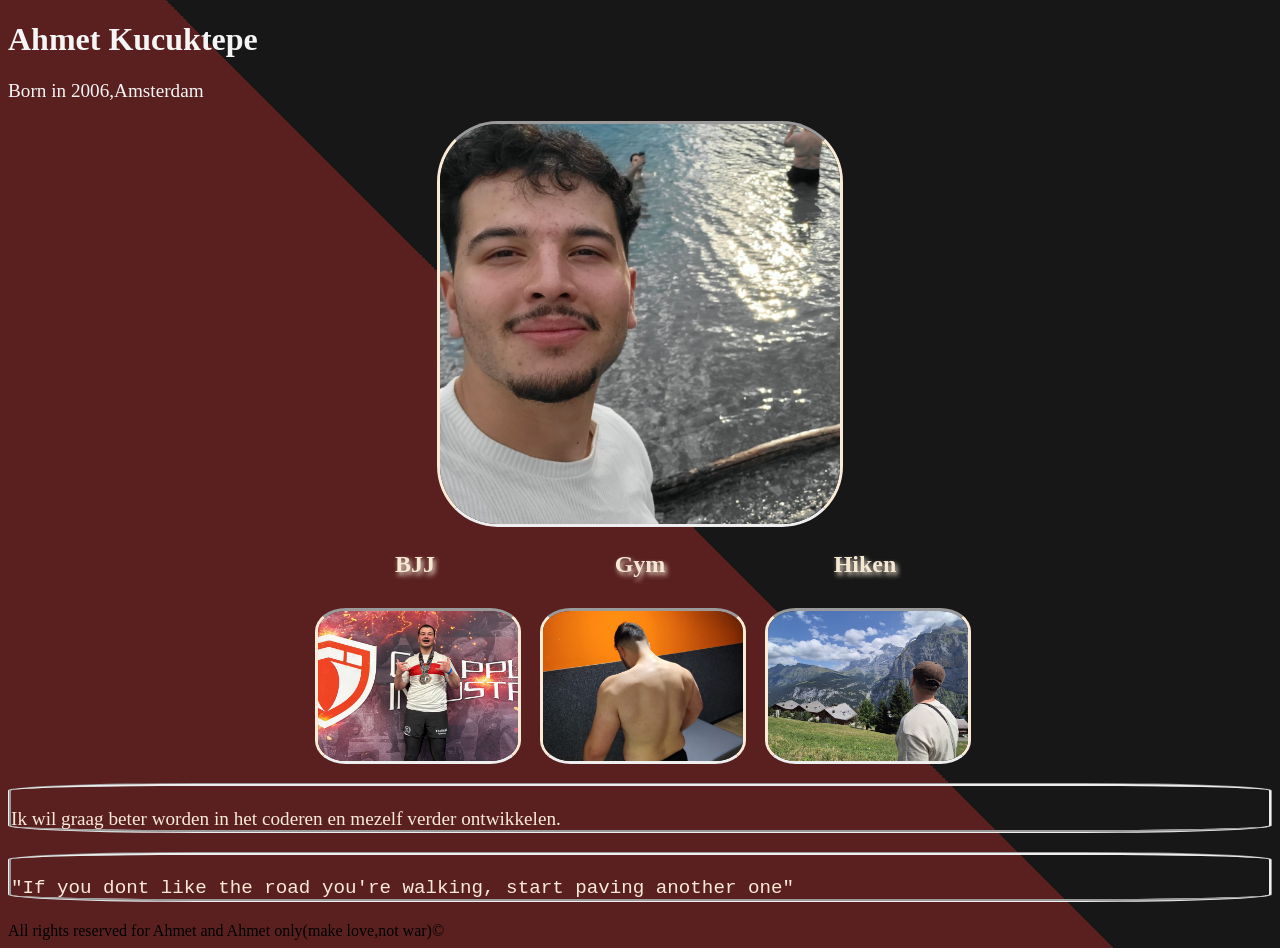
<file: index.html>
<!DOCTYPE html>
<html lang="nl">
<head>
  <meta charset="UTF-8">
  <meta name="viewport" content="width=device-width, initial-scale=1.0">
  <title>Mijn Digital garden</title>
  <link rel= "stylesheet" href="styles/style.css">
</head>

<body>
<div class="pagina">
<div class="bovenkant">
    <h1>Ahmet Kucuktepe</h1>
    <p> Born in 2006,Amsterdam</p>
    </div>
    
    <img class="grote-foto" src="selffie 2.jpeg" alt="foto van mij">

<div class="kleine-fotos">

<div class="kaart">
    <h2>BJJ</h2>
    <img src="ahmet.jpeg" alt="BJJ">
</div>

<div class="kaart">
    <h2>Gym</h2>
    <img src="gym.jpeg" alt="Gym">
</div>

<div class="kaart">
    <h2>Hiken</h2>
    <img src="hike.jpeg" alt="Hiken">
</div>
</div>
</div>

<p class="ondertekst"><br>
Ik wil graag beter worden in het coderen en mezelf verder ontwikkelen.<br></p>
<p class="onderondertekst"><br>
"If you dont like the road you're walking, start paving another one"</p>
</div>

<footer>
    All rights reserved for Ahmet and Ahmet only(make love,not war)©
</footer>
</body>

</html>
</file>
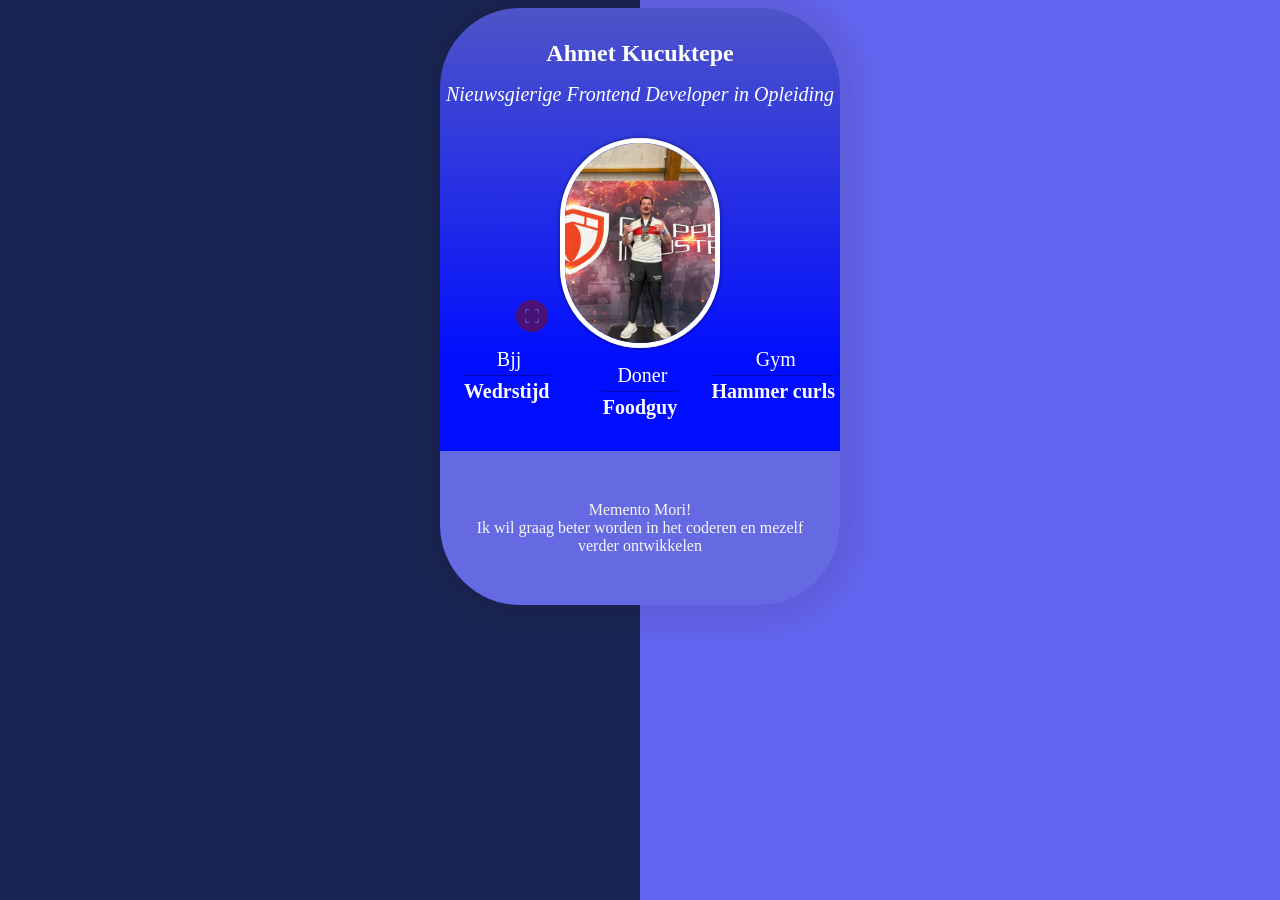
<file: old/index.html>
<!DOCTYPE html>
<html lang="nl">
  <head>
    <meta charset="UTF-8">
    <meta name="viewport" content="width=device-width, initial-scale=1.0">
    <title>FDND Visitekaartje</title>
    <link rel="stylesheet" href="./styles/style.css">
  </head>
  <body>
    
    <article>
      
      <header>
        
        <h1>Ahmet Kucuktepe</h1>
        
        <p class="slogan"><em>Nieuwsgierige Frontend Developer in Opleiding </em></p>
        
        <button>
          <svg width="24" height="24" viewBox="0 0 24 24" stroke-width="1.5" stroke="#2c3e50" fill="none" stroke-linecap="round" stroke-linejoin="round">
            <title>Wijzig layout</title>
            <path stroke="none" d="M0 0h24v24H0z" fill="none"></path>
            <path d="M4 8v-2a2 2 0 0 1 2 -2h2"></path>
            <path d="M4 16v2a2 2 0 0 0 2 2h2"></path>
            <path d="M16 4h2a2 2 0 0 1 2 2v2"></path>
            <path d="M16 20h2a2 2 0 0 0 2 -2v-2"></path>
          </svg>
          <svg width="24" height="24" viewBox="0 0 24 24" stroke-width="1.5" stroke="red" fill="none" stroke-linecap="round" stroke-linejoin="round">
            <path stroke="none" d="M0 0h24v24H0z" fill="none"></path>
            <path d="M15 19v-2a2 2 0 0 1 2 -2h2"></path>
            <path d="M15 5v2a2 2 0 0 0 2 2h2"></path>
            <path d="M5 15h2a2 2 0 0 1 2 2v2"></path>
            <path d="M5 9h2a2 2 0 0 0 2 -2v-2"></path>
          </svg>
        </button>
        
      </header>

      
      <img src="assets/ahmet.jpeg"  alt="" width="800" height="800">

      <dl class="slogan">
        <dt>Wedrstijd</dt>
        <dd>Bjj</dd>
        
        <dt>Foodguy</dt>
        <dd>Doner</dd>
        
        <dt>Hammer curls</dt>
        <dd>Gym</dd>
      </dl>
  
      <p class= "Memento">
        Memento Mori! <br> Ik wil graag beter worden in het coderen en mezelf verder ontwikkelen</p>
      
    </article>

    <script src="scripts/script.js"></script>
    
  </body>
</html>
</file>
<file: styles/style.css>
p {
    font-size:larger 
}

.pagina {text-align:center;}

body {
    background:linear-gradient(45deg, #5A2020 0% 50%, #171717 50% 100%);
    min-height: 100vh;
    
}

.bovenkant {
    text-align:left;
    font-family:fantasy;
    color:whitesmoke;

}

.grote-foto {
    width: 400px;
    height: 400px;
    object-fit: cover;
    border-style: inset solid;
      border-top-left-radius: 15%;
    border-top-right-radius: 15%;
    border-bottom-left-radius: 15%;
    border-bottom-right-radius: 15%;
    color:antiquewhite;
}

.kleine-fotos {
    display: flex;
    justify-content:center;
    gap: 25px;
}
.kaart {
    width: 200px;
}

    /*MARK: Kleine fotos */
    .kaart img{
        width: 200px;
    height: 150px;
    object-fit: cover;
    display: flex;
    justify-content: center;
    gap: 20px;
    margin-top: 30px;
    object-fit:cover; border-style:inset solid;
      border-top-left-radius: 15%;
    border-top-right-radius: 15%;
    border-bottom-left-radius: 15%;
    border-bottom-right-radius: 15%;
    color:antiquewhite;
    }
.foto {
    width: 200px;
}
.foto img {
    width: 100px;
    height: 150px;
    
}
.ondertekst {
    font-family:sans-serif;
    border-left-style: ridge; color:black;
    border-right-style:ridge; color: black;
    border-top-left-radius: 15%;
    border-top-right-radius: 15%;
    border-bottom-left-radius: 15%;
    border-bottom-right-radius: 15%;
    border-bottom-style: groove; color:black;
    border-top-style: groove; color: black;
    color: antiquewhite;
    font-family: fantasy;

}
.onderondertekst {
    color:antiquewhite;
    font-family:'Courier New', Courier, monospace;
    border-left-style:ridge; color: black;
    border-right-style: ridge; color:black;
    border-top-left-radius: 15%;
    border-top-right-radius: 15%;
    border-bottom-left-radius: 15%;
    border-bottom-right-radius: 15%;
    border-bottom-style: groove; color: black;
    border-top-style: groove; color: black;
    border: width 10cm;
    border: length 125px;
    color: antiquewhite;
}

h2 {
    color:#f4e8d3;
    text-shadow: 2px 3px 5px #f4e8d3;
}
</file>
<file: old/styles/style.css>
* {
  box-sizing: border-box; /* uitleg over wat dit is */
}

/* HTML */
/* Hier wordt met een 'type selector' een element in de html geselecteerd. */
/* Dit verwijst naar het <html> element. De <html> krijgt een lichtgele achtergrond. */

html {
    background: linear-gradient(
        to right,
        #172554 50%,
        #6366f1 50%
    );
}
/* MARK: BODY */
/* Hier wordt met een 'type selector' het <body> element geselecteerd. */
/* In de <body> wordt de inhoud met "display: flex" in het midden geplaats. */
/* En krijgt de <body> en alle inhoud een font en kleur. */
body {
  display: flex;
  justify-content: center;
  align-items: center;
  
  height: 10s0vh;
  
  font-family: open sans;
  color: #f6f7f4; /* de tekst kleur wordt in hex kleuren bepaald. */
}

/* MARK: ARTICLE */
/* Het <article> element krijgt hier de styling. */
/* De inhoud wordt met "display: flex" gepositioneerd en uitgelijnd. */
/* Er wordt een breedte meegegeven, een minimale en maximale breedte. */
/* Het <article> element krijgt een kleur, en nog meer ... */
article {
  position: relative;
  
  display: flex;
  flex-direction: column;
  align-items: center;
  justify-content: end;
  
  width: 60vw;
  max-width: 25em;
  min-width: 20em;
  
  border-radius: 5rem;
  background: rgb(209, 170, 12);
  background: linear-gradient(0deg, rgb(0, 13, 255) 40%, #4e54c8 100%);
  box-shadow: 0 0 30px 20px rgba(46, 20, 20, 0.1);
  
  transition: 0.25s;
}



/* MARK: HEADER */
/* Hier wordt de inhoud van het <header> element gepositioneerd en uitgelijnd. */
header {
  display: flex;
  flex-direction: column;
  align-items: center;
  justify-content: end;
  background-color:color-mix(in #172554, #6366f1 percentage, red percentage 50)
}

/* H1 */
/* Hier krijgt het <h1> element de styling. */
h1 {
  margin: 2rem 0 1rem 0; /* Margin is de ruimte om het element heen. Boven beginnen, met de klok mee */
  
  color: rgb(255, 255, 255); /* De tekst kleur wordt in rgb() bepaald. */
}

/* P */
/* Hier krijgt de <p> met de class slogan de styling. */
/* Om een element met class te selecteren gebruik je een . in de selector */

/*MARK: Slogan */ 
.slogan {
  font-size:1.25em;
  color:#030711;
  background:rgba(11, 144, 13, 0);
}

.Memento {
  background: linear-gradient(
    to right,
    #172554 50%
    #6366f1 50%
  );
  padding: 50px 20px;
  margin: 0;
}
/* MARK: BUTTON */
/* Hier krijgt de <button> de styling. */
button {
  position: absolute;
  right: 18rem;
  top: 18rem;
  
  width: 2.5rem;
  height: 2.5rem;
  padding: .25rem;
  
  border: none;
  border-radius: 50%; /* De border-radius geeft de <button> ronde hoekjes. */
  background: rgb(75, 17, 119);
  
  scale:.8;
  
  transition: .25s; /* Transities op het <button> element duren 0.25 seconden. */
}

/* Om de <button> styling te geven als iemand met de muis over het element beweegt gebruikt je :hover */
/* :hover is een 'Pseudo-class selector', daarmee worden interacties op het element gestyled. */
button:hover {
  cursor: pointer;
  background: rgb(253, 253, 253);
}
/* Met de 'Pseudo-class selector' :focus kan je bepalen hoe het element er uit moet zien als de tab toets op het toetsenbord wordt gebruikt. */
button:focus {
  outline: none;
  background: green
}
dl {color: white; }

.slogan {
  color:white;
}
/* In het <button> element staat een <svg> voor het icoon. */
/* Met een spatie worden alle elementen geselecteerd die in een ander element staan. */
button svg {
  position: absolute;
  top: calc(1.25rem - 12px);
  left: calc(1.25rem - 12px);
  
  stroke: #4e54c8;
  
  transition: .25s;
  transition-delay: .25s; /* Een transitie op het <svg> element begin 0.25 seconde later. */
}
/* Met een komma wordt in een keer de styling op de :hover en de :focus van het <svg> element bepaald. */
button:hover svg, button:focus svg {
  stroke: lightyellow;
}
/* Met de 'Pseudo-class selector' :nth-of-type() wordt een element geselecteerd op basis van de volgorde. */
/* Hier wordt het tweede <svg> element in de button geselecteerd. */
button svg:nth-of-type(2) {
  opacity: 0;
  
  transition-delay: 0ms;
}

/* IMG */
/* Hier krijgt het <img> element de styling. */
img {
  position: relative;
  top: 2rem;
  
  width: 10em;
  height: auto;
  
  border: 5px solid #fff;
  border-radius: 10em;
  box-shadow: 0 0 2px 2px rgb(0 0 0 /.2);
  
  transition: 1s .15s; /* Transition Shorthand notation: Transities op het img element duren 1 seconde en beginnen 0.15 seconde later */
}

/* DL, DT, DD  */
/* De eigenschappen zijn in de HTML opgemaakt in een Description List element (DL) */
/* De Description List element (DL) is een lijst met termen en beschrijvingen. */
/* In deze DL staan 3 groepen met code skills, in CSS is de layout van de DT elementen met een Grid gepositioneerd.  */

dl {
  display: grid;
  grid-template-columns: 1fr 1fr 1fr;
  grid-template-areas:
    "html-dd css-dd js-dd"
    "html-dt css-dt js-dt"
    ;
  justify-items: center;
  align-items: start;
  
  width: 100%;
  margin-top: -3rem;
  margin-bottom: 0;
  padding: 5rem 0 3rem;
  
  text-align: center;
  background: rgb(255 255 255);

  dt {
    margin-top: .25rem;
    padding-top: .25rem;
    
    border-top: 1px solid rgb(0 0 0 / 0.3);
    font-weight: bold;
    
    &:nth-of-type(1) {
      grid-area: html-dt;
    }
    
    &:nth-of-type(2) {
      grid-area: css-dt;
      translate:0 1rem;
    }
    
    &:nth-of-type(3) {
      grid-area: js-dt;
    }
  }

  dd {
    margin: 0;
    padding-left: .3rem;
    
    transition: .25s .3s;
    
    &:nth-of-type(2) {
      translate:0 1rem;
    }
  }
}

/* MARK: P */
/* Hier krijgen alle <p> elementen een styling. */
p {
  margin: 0;
}

/* Om alleen de <p> elementen te stylen die in het <article> staat gebruik je de > de 'Child combinator selector'.
/* Met de 'Child combinator selector' selecteer je alle <p> elementen die een directe  kinderen van het <article> zijn. */
/* Dit selecteert dus niet de <p> in de <header>. */
article > p {
  width: 100%;
  margin-top: 0;
  padding: 3rem 2rem;
  
  background: rgba(201, 198, 198, 0.5);
  border-radius: 0 0 5rem 5rem;
  text-align: center;
}

/* Deze styles zijn van toepassing als op de knop wordt geklikt */
body.is-expanded {
  font-size: 1.15em;
}

body.is-expanded article {
  width: 60vw;
  max-width: 60vw;
}

body.is-expanded button svg:first-of-type {
  opacity: 0;
  transition-delay: 0ms;
}

body.is-expanded button svg:nth-of-type(2) {
  opacity: 1;
  transition-delay: .25s;
}

body.is-expanded dl dd {
  font-size: 1.75em;
}

body.is-expanded img {
  width: 15em;
}
</file>
